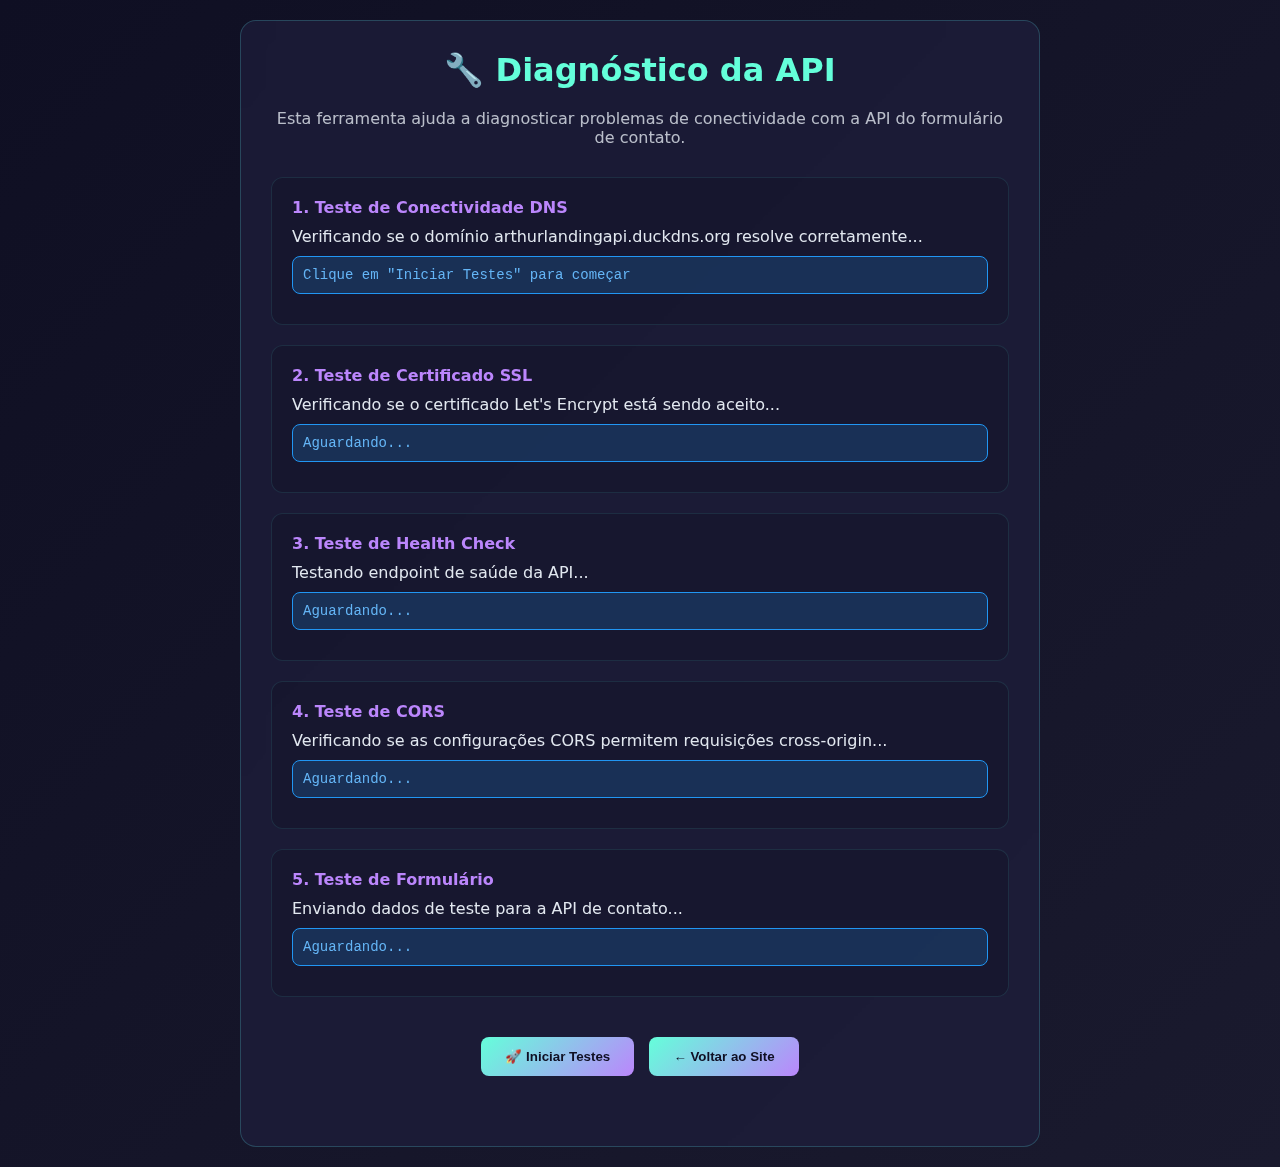
<file: diagnostico.html>
<!DOCTYPE html>
<html lang="pt-BR">
<head>
    <meta charset="UTF-8">
    <meta name="viewport" content="width=device-width, initial-scale=1.0">
    <title>🔧 Diagnóstico da API - Landing Page</title>
    <style>
        * { margin: 0; padding: 0; box-sizing: border-box; }
        body {
            font-family: 'Segoe UI', system-ui, sans-serif;
            background: linear-gradient(135deg, #0f0f23 0%, #1a1a2e 100%);
            color: #e2e8f0;
            min-height: 100vh;
            padding: 20px;
        }
        .container {
            max-width: 800px;
            margin: 0 auto;
            background: rgba(30, 30, 60, 0.7);
            border: 1px solid rgba(100, 255, 255, 0.2);
            border-radius: 16px;
            padding: 30px;
            backdrop-filter: blur(10px);
        }
        h1 { color: #64ffda; margin-bottom: 20px; text-align: center; }
        .test-section {
            margin: 20px 0;
            padding: 20px;
            background: rgba(20, 20, 40, 0.5);
            border-radius: 12px;
            border: 1px solid rgba(100, 255, 255, 0.1);
        }
        .test-title { color: #bb86fc; font-weight: bold; margin-bottom: 10px; }
        .test-result {
            margin: 10px 0;
            padding: 10px;
            border-radius: 8px;
            font-family: 'Courier New', monospace;
            font-size: 14px;
        }
        .success { background: rgba(76, 175, 80, 0.2); border: 1px solid #4caf50; color: #81c784; }
        .error { background: rgba(244, 67, 54, 0.2); border: 1px solid #f44336; color: #e57373; }
        .info { background: rgba(33, 150, 243, 0.2); border: 1px solid #2196f3; color: #64b5f6; }
        .warning { background: rgba(255, 152, 0, 0.2); border: 1px solid #ff9800; color: #ffb74d; }
        
        button {
            background: linear-gradient(135deg, #64ffda, #bb86fc);
            color: #0f0f23;
            border: none;
            padding: 12px 24px;
            border-radius: 8px;
            cursor: pointer;
            font-weight: bold;
            margin: 10px 5px;
            transition: transform 0.2s;
        }
        button:hover { transform: scale(1.05); }
        button:disabled { opacity: 0.6; cursor: not-allowed; transform: none; }
        
        .loading { opacity: 0.7; }
        .loading::after {
            content: "...";
            animation: dots 1.5s steps(5, end) infinite;
        }
        @keyframes dots {
            0%, 20% { color: rgba(255,255,255,0); text-shadow: .25em 0 0 rgba(255,255,255,0), .5em 0 0 rgba(255,255,255,0); }
            40% { color: white; text-shadow: .25em 0 0 rgba(255,255,255,0), .5em 0 0 rgba(255,255,255,0); }
            60% { text-shadow: .25em 0 0 white, .5em 0 0 rgba(255,255,255,0); }
            80%, 100% { text-shadow: .25em 0 0 white, .5em 0 0 white; }
        }
    </style>
</head>
<body>
    <div class="container">
        <h1>🔧 Diagnóstico da API</h1>
        <p style="text-align: center; margin-bottom: 30px; opacity: 0.8;">
            Esta ferramenta ajuda a diagnosticar problemas de conectividade com a API do formulário de contato.
        </p>
        
        <div class="test-section">
            <div class="test-title">1. Teste de Conectividade DNS</div>
            <p>Verificando se o domínio arthurlandingapi.duckdns.org resolve corretamente...</p>
            <div id="dns-result" class="test-result info">Clique em "Iniciar Testes" para começar</div>
        </div>
        
        <div class="test-section">
            <div class="test-title">2. Teste de Certificado SSL</div>
            <p>Verificando se o certificado Let's Encrypt está sendo aceito...</p>
            <div id="ssl-result" class="test-result info">Aguardando...</div>
        </div>
        
        <div class="test-section">
            <div class="test-title">3. Teste de Health Check</div>
            <p>Testando endpoint de saúde da API...</p>
            <div id="health-result" class="test-result info">Aguardando...</div>
        </div>
        
        <div class="test-section">
            <div class="test-title">4. Teste de CORS</div>
            <p>Verificando se as configurações CORS permitem requisições cross-origin...</p>
            <div id="cors-result" class="test-result info">Aguardando...</div>
        </div>
        
        <div class="test-section">
            <div class="test-title">5. Teste de Formulário</div>
            <p>Enviando dados de teste para a API de contato...</p>
            <div id="form-result" class="test-result info">Aguardando...</div>
        </div>
        
        <div style="text-align: center; margin: 30px 0;">
            <button id="start-btn" onclick="runDiagnostics()">🚀 Iniciar Testes</button>
            <button onclick="location.href='/'">← Voltar ao Site</button>
        </div>
        
        <div id="summary" style="margin-top: 30px; display: none;">
            <h2 style="color: #64ffda; margin-bottom: 15px;">📊 Resumo</h2>
            <div id="summary-content"></div>
        </div>
    </div>

    <script src="config.js"></script>
    <script>
        const ENDPOINTS = [
            {
                name: 'DuckDNS + Let\'s Encrypt',
                baseUrl: 'https://arthurlandingapi.duckdns.org',
                priority: 1
            },
            {
                name: 'Direct IP + Self-signed',
                baseUrl: 'https://18.228.193.155',
                priority: 2
            }
        ];
        let results = {};

        async function runDiagnostics() {
            const startBtn = document.getElementById('start-btn');
            startBtn.disabled = true;
            startBtn.textContent = '🔄 Executando...';
            
            document.getElementById('summary').style.display = 'none';
            
            await testDNS();
            await testSSL();
            await testHealthCheck();
            await testCORS();
            await testContactForm();
            
            showSummary();
            
            startBtn.disabled = false;
            startBtn.textContent = '🔄 Executar Novamente';
        }
        
        function updateResult(id, message, type) {
            const element = document.getElementById(id);
            element.className = `test-result ${type}`;
            element.innerHTML = message;
            results[id] = { message, type };
        }
        
        async function testDNS() {
            updateResult('dns-result', '<span class="loading">Testando todos os endpoints</span>', 'info');
            
            let results = [];
            
            for (const endpoint of ENDPOINTS) {
                try {
                    const start = performance.now();
                    const response = await fetch(endpoint.baseUrl + '/ping', { method: 'HEAD' });
                    const time = Math.round(performance.now() - start);
                    
                    if (response.ok) {
                        results.push(`✅ ${endpoint.name}: OK (${time}ms)`);
                    } else {
                        results.push(`⚠️ ${endpoint.name}: Status ${response.status} (${time}ms)`);
                    }
                } catch (error) {
                    results.push(`❌ ${endpoint.name}: ${error.message}`);
                }
            }
            
            const successCount = results.filter(r => r.includes('✅')).length;
            const type = successCount > 0 ? (successCount === ENDPOINTS.length ? 'success' : 'warning') : 'error';
            
            updateResult('dns-result', results.join('<br>'), type);
        }
        
        async function testSSL() {
            updateResult('ssl-result', '<span class="loading">Verificando certificado SSL</span>', 'info');
            
            let results = [];
            
            for (const endpoint of ENDPOINTS) {
                try {
                    const response = await fetch(endpoint.baseUrl + '/ping');
                    const cert = response.headers.get('strict-transport-security');
                    
                    if (cert) {
                        results.push(`✅ ${endpoint.name}: SSL válido + HSTS`);
                    } else {
                        results.push(`⚠️ ${endpoint.name}: SSL funciona, sem HSTS`);
                    }
                } catch (error) {
                    if (error.message.includes('certificate') || error.message.includes('SSL')) {
                        results.push(`❌ ${endpoint.name}: Erro de certificado`);
                    } else {
                        results.push(`❌ ${endpoint.name}: Conexão falhou`);
                    }
                }
            }
            
            const successCount = results.filter(r => r.includes('✅')).length;
            const type = successCount > 0 ? (successCount === ENDPOINTS.length ? 'success' : 'warning') : 'error';
            
            updateResult('ssl-result', results.join('<br>'), type);
        }
        
        async function testHealthCheck() {
            updateResult('health-result', '<span class="loading">Testando health check</span>', 'info');
            
            let results = [];
            
            for (const endpoint of ENDPOINTS) {
                try {
                    const start = performance.now();
                    const response = await fetch(endpoint.baseUrl + '/health');
                    const time = Math.round(performance.now() - start);
                    
                    if (response.ok) {
                        const data = await response.json();
                        results.push(`✅ ${endpoint.name}: Online (${time}ms) - ${data.status || 'OK'}`);
                    } else {
                        results.push(`❌ ${endpoint.name}: Erro ${response.status} (${time}ms)`);
                    }
                } catch (error) {
                    results.push(`❌ ${endpoint.name}: ${error.message}`);
                }
            }
            
            const successCount = results.filter(r => r.includes('✅')).length;
            const type = successCount > 0 ? (successCount === ENDPOINTS.length ? 'success' : 'warning') : 'error';
            
            updateResult('health-result', results.join('<br>'), type);
        }
        
        async function testCORS() {
            updateResult('cors-result', '<span class="loading">Verificando CORS</span>', 'info');
            
            let results = [];
            
            for (const endpoint of ENDPOINTS) {
                try {
                    const response = await fetch(endpoint.baseUrl + '/api/contact', {
                        method: 'OPTIONS',
                        headers: {
                            'Origin': window.location.origin,
                            'Access-Control-Request-Method': 'POST',
                            'Access-Control-Request-Headers': 'Content-Type'
                        }
                    });
                    
                    const corsOrigin = response.headers.get('Access-Control-Allow-Origin');
                    const corsMethods = response.headers.get('Access-Control-Allow-Methods');
                    
                    if (response.ok && (corsOrigin === '*' || corsOrigin === window.location.origin)) {
                        results.push(`✅ ${endpoint.name}: CORS OK (${corsOrigin})`);
                    } else {
                        results.push(`⚠️ ${endpoint.name}: CORS problema (${response.status})`);
                    }
                } catch (error) {
                    results.push(`❌ ${endpoint.name}: ${error.message}`);
                }
            }
            
            const successCount = results.filter(r => r.includes('✅')).length;
            const type = successCount > 0 ? (successCount === ENDPOINTS.length ? 'success' : 'warning') : 'error';
            
            updateResult('cors-result', results.join('<br>'), type);
        }
        
        async function testContactForm() {
            updateResult('form-result', '<span class="loading">Testando envio de formulário</span>', 'info');
            
            const testData = {
                name: 'Teste Diagnóstico',
                email: 'diagnostico@teste.com',
                message: 'Esta é uma mensagem de teste automático do sistema de diagnóstico.'
            };
            
            let results = [];
            
            for (const endpoint of ENDPOINTS) {
                try {
                    const start = performance.now();
                    const response = await fetch(endpoint.baseUrl + '/api/contact', {
                        method: 'POST',
                        headers: {
                            'Content-Type': 'application/json',
                            'Origin': window.location.origin
                        },
                        body: JSON.stringify(testData)
                    });
                    const time = Math.round(performance.now() - start);
                    
                    if (response.ok) {
                        const result = await response.json();
                        results.push(`✅ ${endpoint.name}: Formulário OK (${time}ms)`);
                    } else {
                        const errorText = await response.text();
                        results.push(`❌ ${endpoint.name}: Erro ${response.status} (${time}ms)`);
                    }
                } catch (error) {
                    results.push(`❌ ${endpoint.name}: ${error.message}`);
                }
            }
            
            const successCount = results.filter(r => r.includes('✅')).length;
            const type = successCount > 0 ? (successCount === ENDPOINTS.length ? 'success' : 'warning') : 'error';
            
            updateResult('form-result', results.join('<br>'), type);
        }
        
        function showSummary() {
            const summary = document.getElementById('summary');
            const summaryContent = document.getElementById('summary-content');
            
            const successCount = Object.values(results).filter(r => r.type === 'success').length;
            const errorCount = Object.values(results).filter(r => r.type === 'error').length;
            const warningCount = Object.values(results).filter(r => r.type === 'warning').length;
            const total = Object.keys(results).length;
            
            let summaryText = `
                <div class="test-result ${successCount === total ? 'success' : errorCount > 0 ? 'error' : 'warning'}">
                    <strong>Resultados:</strong> ${successCount}/${total} testes passou(m)<br>
                    ✅ Sucessos: ${successCount} | ⚠️ Avisos: ${warningCount} | ❌ Erros: ${errorCount}
                </div>
            `;
            
            if (successCount === total) {
                summaryText += `
                    <div class="test-result success">
                        🎉 <strong>Tudo funcionando perfeitamente!</strong><br>
                        Sua API está 100% operacional e o formulário deve funcionar para todos os usuários.
                    </div>
                `;
            } else if (errorCount > 0) {
                summaryText += `
                    <div class="test-result error">
                        ⚠️ <strong>Problemas detectados:</strong><br>
                        Há ${errorCount} erro(s) que podem impedir o funcionamento do formulário.
                        Verifique os detalhes acima e tente as soluções sugeridas.
                    </div>
                `;
            }
            
            summaryContent.innerHTML = summaryText;
            summary.style.display = 'block';
        }
    </script>
</body>
</html>
</file>
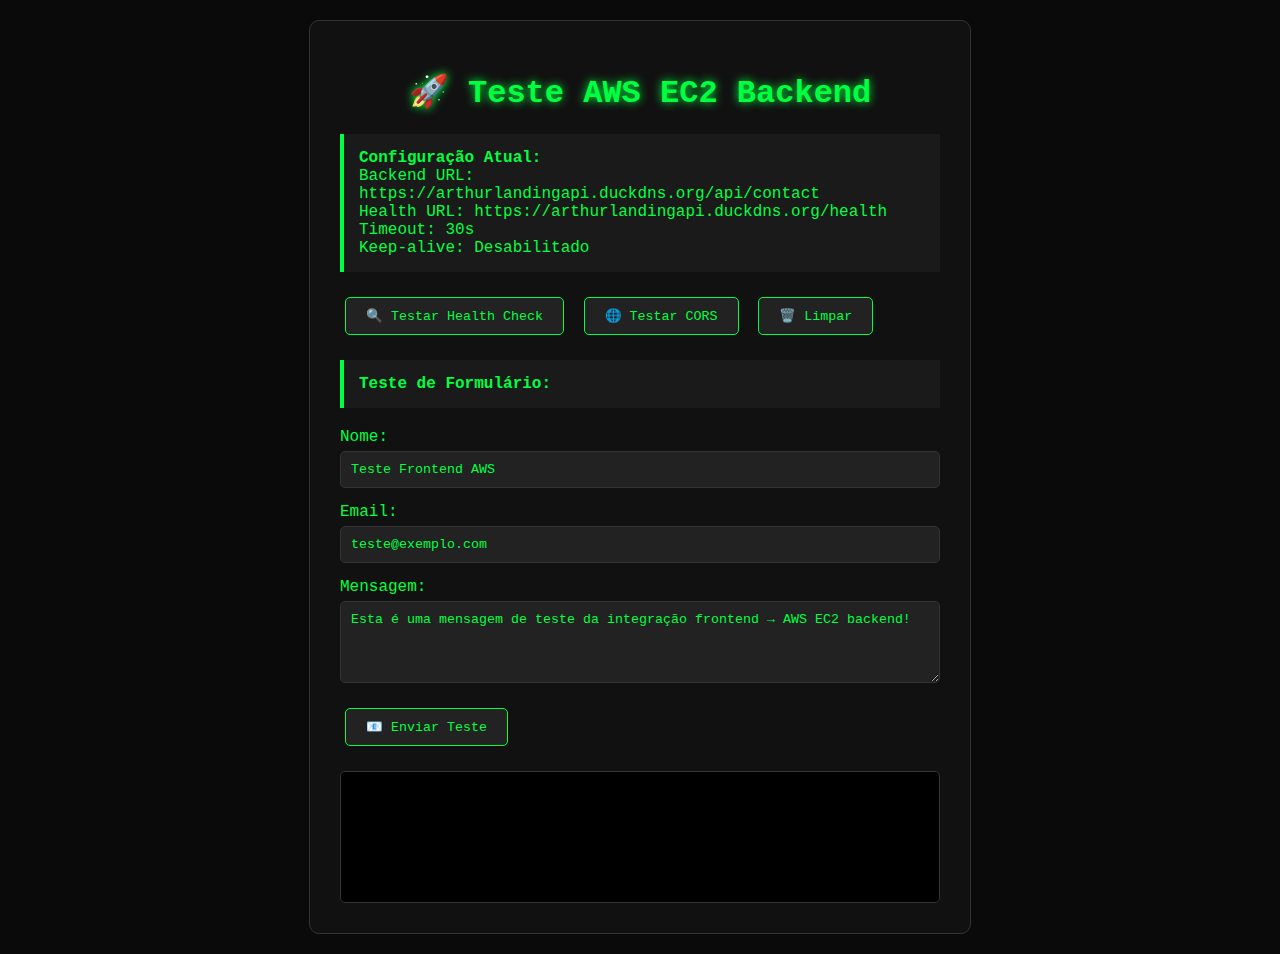
<file: test-aws-ec2.html>
<!DOCTYPE html>
<html lang="pt-BR">
<head>
    <meta charset="UTF-8">
    <meta name="viewport" content="width=device-width, initial-scale=1.0">
    <title>Teste AWS EC2 Backend - Landing Page</title>
    <script src="config.js"></script>
    <style>
        body {
            font-family: 'Courier New', monospace;
            background: #0a0a0a;
            color: #00ff41;
            padding: 20px;
            margin: 0;
        }
        
        .container {
            max-width: 600px;
            margin: 0 auto;
            background: #111;
            padding: 30px;
            border-radius: 10px;
            border: 1px solid #333;
        }
        
        h1 {
            text-align: center;
            color: #00ff41;
            text-shadow: 0 0 10px #00ff41;
        }
        
        .status {
            padding: 10px;
            margin: 10px 0;
            border-radius: 5px;
            font-weight: bold;
        }
        
        .status.success {
            background: #1a4a1a;
            border: 1px solid #00ff41;
            color: #00ff41;
        }
        
        .status.error {
            background: #4a1a1a;
            border: 1px solid #ff4141;
            color: #ff4141;
        }
        
        .status.info {
            background: #1a1a4a;
            border: 1px solid #4141ff;
            color: #4141ff;
        }
        
        button {
            background: #222;
            color: #00ff41;
            border: 1px solid #00ff41;
            padding: 10px 20px;
            cursor: pointer;
            border-radius: 5px;
            margin: 5px;
            font-family: 'Courier New', monospace;
        }
        
        button:hover {
            background: #00ff41;
            color: #000;
        }
        
        button:disabled {
            opacity: 0.5;
            cursor: not-allowed;
        }
        
        .form-group {
            margin: 15px 0;
        }
        
        label {
            display: block;
            margin-bottom: 5px;
            color: #00ff41;
        }
        
        input, textarea {
            width: 100%;
            padding: 10px;
            background: #222;
            color: #00ff41;
            border: 1px solid #333;
            border-radius: 5px;
            font-family: 'Courier New', monospace;
            box-sizing: border-box;
        }
        
        input:focus, textarea:focus {
            outline: none;
            border-color: #00ff41;
            box-shadow: 0 0 5px #00ff41;
        }
        
        .info-box {
            background: #1a1a1a;
            padding: 15px;
            border-left: 4px solid #00ff41;
            margin: 20px 0;
        }
        
        .json-output {
            background: #000;
            border: 1px solid #333;
            padding: 15px;
            border-radius: 5px;
            white-space: pre-wrap;
            font-size: 12px;
            overflow-x: auto;
        }
    </style>
</head>
<body>
    <div class="container">
        <h1>🚀 Teste AWS EC2 Backend</h1>
        
        <div class="info-box">
            <strong>Configuração Atual:</strong><br>
            Backend URL: <span id="backend-url"></span><br>
            Health URL: <span id="health-url"></span><br>
            Timeout: <span id="timeout"></span>s<br>
            Keep-alive: <span id="keep-alive"></span>
        </div>
        
        <div id="status-container"></div>
        
        <button onclick="testHealthCheck()">🔍 Testar Health Check</button>
        <button onclick="testCORS()">🌐 Testar CORS</button>
        <button onclick="clearResults()">🗑️ Limpar</button>
        
        <div class="info-box">
            <strong>Teste de Formulário:</strong>
        </div>
        
        <form id="test-form">
            <div class="form-group">
                <label for="name">Nome:</label>
                <input type="text" id="name" name="name" value="Teste Frontend AWS" required>
            </div>
            
            <div class="form-group">
                <label for="email">Email:</label>
                <input type="email" id="email" name="email" value="teste@exemplo.com" required>
            </div>
            
            <div class="form-group">
                <label for="message">Mensagem:</label>
                <textarea id="message" name="message" rows="4" required>Esta é uma mensagem de teste da integração frontend → AWS EC2 backend!</textarea>
            </div>
            
            <button type="submit">📧 Enviar Teste</button>
        </form>
        
        <div id="results" class="json-output" style="margin-top: 20px; min-height: 100px;"></div>
    </div>

    <script>
        // Display current config
        document.getElementById('backend-url').textContent = CONFIG.BACKEND_URL;
        document.getElementById('health-url').textContent = CONFIG.HEALTH_CHECK_URL;
        document.getElementById('timeout').textContent = CONFIG.REQUEST_TIMEOUT_MS / 1000;
        document.getElementById('keep-alive').textContent = CONFIG.KEEP_ALIVE_ENABLED ? 'Habilitado' : 'Desabilitado';
        
        function addStatus(message, type) {
            const container = document.getElementById('status-container');
            const status = document.createElement('div');
            status.className = `status ${type}`;
            status.textContent = new Date().toLocaleTimeString() + ' - ' + message;
            container.appendChild(status);
            
            // Keep only last 10 status messages
            while (container.children.length > 10) {
                container.removeChild(container.firstChild);
            }
        }
        
        function updateResults(data) {
            document.getElementById('results').textContent = JSON.stringify(data, null, 2);
        }
        
        function clearResults() {
            document.getElementById('results').textContent = '';
            document.getElementById('status-container').innerHTML = '';
        }
        
        async function testHealthCheck() {
            addStatus('Testando health check...', 'info');
            
            try {
                const response = await fetch(CONFIG.HEALTH_CHECK_URL, {
                    method: 'GET',
                    headers: { 'Cache-Control': 'no-cache' }
                });
                
                const data = await response.json();
                
                if (response.ok) {
                    addStatus('✅ Health check OK', 'success');
                    updateResults(data);
                } else {
                    addStatus(`❌ Health check falhou: ${response.status}`, 'error');
                    updateResults(data);
                }
            } catch (error) {
                addStatus(`❌ Erro no health check: ${error.message}`, 'error');
                updateResults({ error: error.message });
            }
        }
        
        async function testCORS() {
            addStatus('Testando CORS...', 'info');
            
            try {
                const response = await fetch(CONFIG.BACKEND_URL, {
                    method: 'OPTIONS',
                    headers: {
                        'Origin': 'http://localhost',
                        'Access-Control-Request-Method': 'POST',
                        'Access-Control-Request-Headers': 'Content-Type'
                    }
                });
                
                if (response.ok || response.status === 204) {
                    addStatus('✅ CORS OK', 'success');
                    updateResults({
                        cors: 'OK',
                        status: response.status,
                        headers: Object.fromEntries([...response.headers.entries()])
                    });
                } else {
                    addStatus(`⚠️ CORS response: ${response.status}`, 'info');
                    updateResults({
                        cors: 'Warning',
                        status: response.status,
                        headers: Object.fromEntries([...response.headers.entries()])
                    });
                }
            } catch (error) {
                addStatus(`❌ Erro no teste CORS: ${error.message}`, 'error');
                updateResults({ error: error.message });
            }
        }
        
        document.getElementById('test-form').addEventListener('submit', async (e) => {
            e.preventDefault();
            
            const formData = new FormData(e.target);
            const data = {
                name: formData.get('name'),
                email: formData.get('email'),
                message: formData.get('message')
            };
            
            const submitButton = e.target.querySelector('button[type="submit"]');
            const originalText = submitButton.textContent;
            
            addStatus('Enviando formulário...', 'info');
            submitButton.disabled = true;
            submitButton.textContent = '📤 Enviando...';
            
            try {
                const response = await fetch(CONFIG.BACKEND_URL, {
                    method: 'POST',
                    headers: {
                        'Content-Type': 'application/json'
                    },
                    body: JSON.stringify(data)
                });
                
                const result = await response.json();
                
                if (response.ok) {
                    addStatus('✅ Formulário enviado com sucesso!', 'success');
                    updateResults(result);
                } else {
                    addStatus(`❌ Erro no formulário: ${result.message || 'Erro desconhecido'}`, 'error');
                    updateResults(result);
                }
            } catch (error) {
                addStatus(`❌ Erro de rede: ${error.message}`, 'error');
                updateResults({ error: error.message });
            } finally {
                submitButton.disabled = false;
                submitButton.textContent = originalText;
            }
        });
        
        // Auto-test on page load
        setTimeout(() => {
            testHealthCheck();
        }, 1000);
    </script>
</body>
</html>
</file>
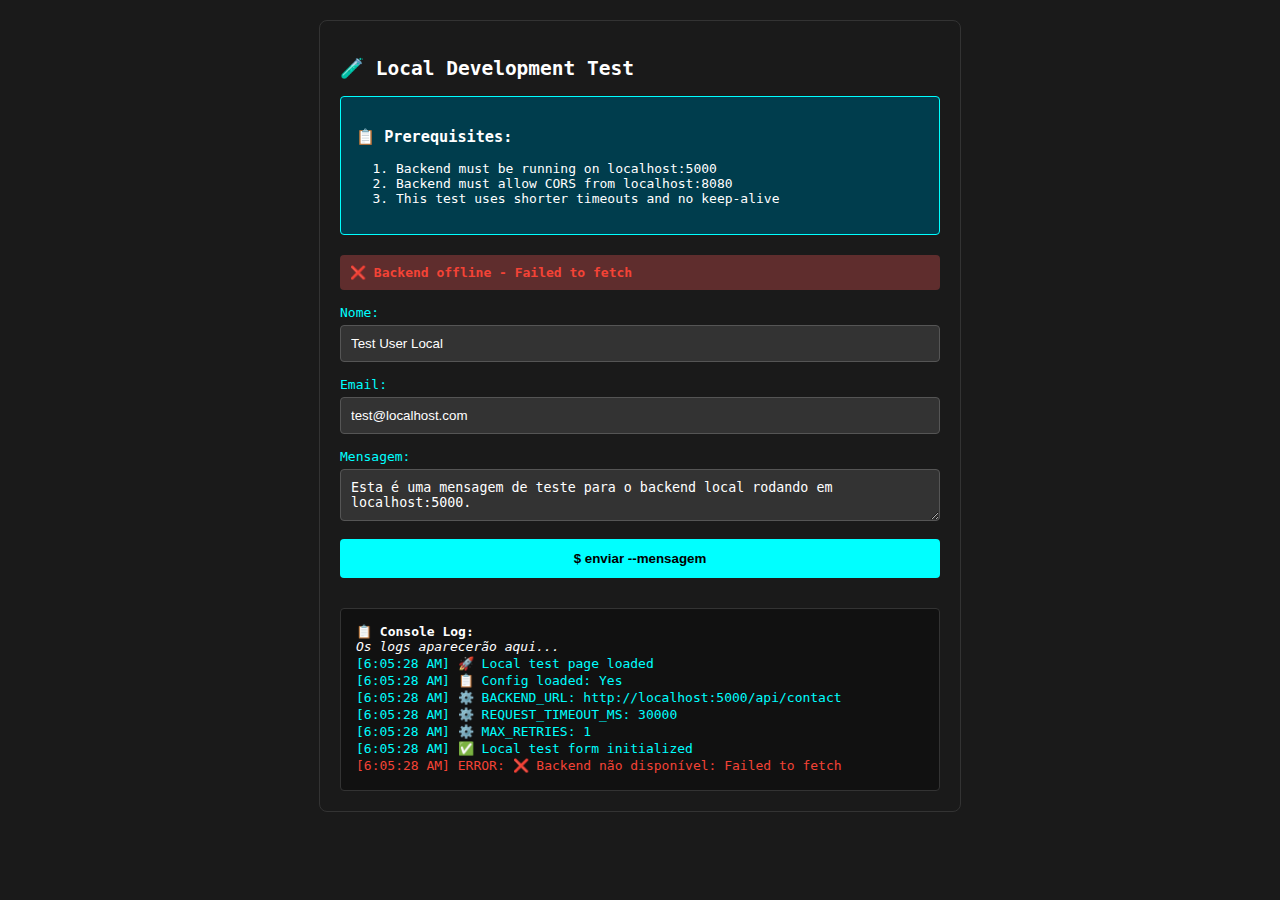
<file: test-local.html>
<!DOCTYPE html>
<html lang="pt-BR">
<head>
    <meta charset="UTF-8">
    <meta name="viewport" content="width=device-width, initial-scale=1.0">
    <title>Test Contact Form - Local Backend</title>
    <style>
        body {
            font-family: monospace;
            background: #1a1a1a;
            color: #fff;
            margin: 20px;
        }
        .form-container {
            max-width: 600px;
            margin: 20px auto;
            padding: 20px;
            border: 1px solid #333;
            border-radius: 8px;
        }
        .info-box {
            background: #003d4d;
            border: 1px solid #0ff;
            padding: 15px;
            border-radius: 4px;
            margin-bottom: 20px;
        }
        .form-group {
            margin: 15px 0;
        }
        label {
            display: block;
            margin-bottom: 5px;
            color: #0ff;
        }
        input, textarea {
            width: 100%;
            padding: 10px;
            background: #333;
            border: 1px solid #555;
            color: #fff;
            border-radius: 4px;
            box-sizing: border-box;
        }
        button {
            width: 100%;
            padding: 12px;
            background: #0ff;
            color: #000;
            border: none;
            border-radius: 4px;
            font-weight: bold;
            cursor: pointer;
        }
        button:disabled {
            opacity: 0.5;
            cursor: not-allowed;
        }
        .notification {
            position: fixed;
            top: 20px;
            right: 20px;
            padding: 15px;
            border-radius: 4px;
            z-index: 1000;
        }
        .notification.success {
            background: #4caf50;
        }
        .notification.error {
            background: #f44336;
        }
        .log {
            margin-top: 30px;
            padding: 15px;
            background: #111;
            border: 1px solid #333;
            border-radius: 4px;
            max-height: 400px;
            overflow-y: auto;
        }
        .backend-status {
            padding: 10px;
            border-radius: 4px;
            margin-bottom: 15px;
            font-weight: bold;
        }
        .backend-status.online {
            background: #2d5f2d;
            color: #4caf50;
        }
        .backend-status.offline {
            background: #5f2d2d;
            color: #f44336;
        }
    </style>
</head>
<body>
    <div class="form-container">
        <h2>🧪 Local Development Test</h2>
        
        <div class="info-box">
            <h3>📋 Prerequisites:</h3>
            <ol>
                <li>Backend must be running on <code>localhost:5000</code></li>
                <li>Backend must allow CORS from <code>localhost:8080</code></li>
                <li>This test uses shorter timeouts and no keep-alive</li>
            </ol>
        </div>
        
        <div id="backend-status" class="backend-status offline">
            🔍 Checking backend status...
        </div>
        
        <form>
            <div class="form-group">
                <label for="name">Nome:</label>
                <input type="text" id="name" name="name" value="Test User Local" required>
            </div>
            
            <div class="form-group">
                <label for="email">Email:</label>
                <input type="email" id="email" name="email" value="test@localhost.com" required>
            </div>
            
            <div class="form-group">
                <label for="message">Mensagem:</label>
                <textarea id="message" name="message" required>Esta é uma mensagem de teste para o backend local rodando em localhost:5000.</textarea>
            </div>
            
            <button type="submit">$ enviar --mensagem</button>
        </form>
        
        <div class="log" id="log">
            <strong>📋 Console Log:</strong><br>
            <em>Os logs aparecerão aqui...</em>
        </div>
    </div>

    <script src="config.dev.js"></script>
    <script>
        // Override console.log to also display in the page
        const logDiv = document.getElementById('log');
        const originalConsoleLog = console.log;
        const originalConsoleError = console.error;
        const originalConsoleWarn = console.warn;
        
        function logToPage(message, type = 'info') {
            const timestamp = new Date().toLocaleTimeString();
            const color = type === 'error' ? '#f44336' : type === 'warn' ? '#ff9800' : '#0ff';
            logDiv.innerHTML += `<div style="color: ${color}; margin: 2px 0;">[${timestamp}] ${message}</div>`;
            logDiv.scrollTop = logDiv.scrollHeight;
        }
        
        console.log = function(...args) {
            originalConsoleLog.apply(console, args);
            logToPage(args.join(' '), 'info');
        };
        
        console.error = function(...args) {
            originalConsoleError.apply(console, args);
            logToPage('ERROR: ' + args.join(' '), 'error');
        };
        
        console.warn = function(...args) {
            originalConsoleWarn.apply(console, args);
            logToPage('WARN: ' + args.join(' '), 'warn');
        };
        
        // Show notification function
        function showNotification(message, type = 'info') {
            const existing = document.querySelector('.notification');
            if (existing) existing.remove();
            
            const notification = document.createElement('div');
            notification.className = `notification ${type}`;
            notification.textContent = message;
            document.body.appendChild(notification);
            
            setTimeout(() => {
                if (notification.parentNode) {
                    notification.parentNode.removeChild(notification);
                }
            }, 5000);
        }
        
        // Check backend status
        async function checkBackendStatus() {
            const statusDiv = document.getElementById('backend-status');
            try {
                const response = await fetch(CONFIG.HEALTH_CHECK_URL, {
                    method: 'GET',
                    cache: 'no-cache'
                });
                
                if (response.ok) {
                    const data = await response.json();
                    statusDiv.className = 'backend-status online';
                    statusDiv.textContent = `✅ Backend online - ${data.service}`;
                    console.log('✅ Backend conectado:', data);
                } else {
                    throw new Error(`HTTP ${response.status}`);
                }
            } catch (error) {
                statusDiv.className = 'backend-status offline';
                statusDiv.textContent = `❌ Backend offline - ${error.message}`;
                console.error('❌ Backend não disponível:', error.message);
            }
        }
        
        console.log('🚀 Local test page loaded');
        console.log('📋 Config loaded:', CONFIG ? 'Yes' : 'No');
        if (CONFIG) {
            console.log('⚙️  BACKEND_URL:', CONFIG.BACKEND_URL);
            console.log('⚙️  REQUEST_TIMEOUT_MS:', CONFIG.REQUEST_TIMEOUT_MS);
            console.log('⚙️  MAX_RETRIES:', CONFIG.MAX_RETRIES);
        }
        
        // Check backend status on load
        checkBackendStatus();
        
        // Recheck every 10 seconds
        setInterval(checkBackendStatus, 10000);
    </script>
    <script>
        // Fetch with configurable timeout using AbortController
        async function fetchWithTimeout(url, options = {}, timeoutMs = 30000) {
            const controller = new AbortController();
            const timeoutId = setTimeout(() => controller.abort(), timeoutMs);
            
            try {
                const response = await fetch(url, {
                    ...options,
                    signal: controller.signal
                });
                
                clearTimeout(timeoutId);
                return response;
            } catch (error) {
                clearTimeout(timeoutId);
                throw error;
            }
        }
        
        // Enhanced form submission with timeout and retry logic
        async function submitFormWithRetry(data, button) {
            let attempt = 0;
            
            while (attempt <= CONFIG.MAX_RETRIES) {
                try {
                    // Update button text based on attempt
                    if (attempt === 0) {
                        button.innerHTML = CONFIG.MESSAGES.COLD_START_WARNING;
                    } else {
                        button.innerHTML = CONFIG.MESSAGES.RETRYING(attempt, CONFIG.MAX_RETRIES);
                    }
                    button.disabled = true;
                    
                    console.log(`🔄 Tentativa ${attempt + 1}/${CONFIG.MAX_RETRIES + 1}...`);
                    
                    const response = await fetchWithTimeout(CONFIG.BACKEND_URL, {
                        method: 'POST',
                        headers: {
                            'Content-Type': 'application/json'
                        },
                        body: JSON.stringify(data)
                    }, CONFIG.REQUEST_TIMEOUT_MS);
                    
                    const result = await response.json();
                    
                    if (response.ok) {
                        console.log('✅ Resposta bem-sucedida:', result);
                        return result;
                    } else if (response.status >= 400 && response.status < 500) {
                        // Client errors (4xx) - don't retry
                        console.error('❌ Erro do cliente (4xx):', response.status, result);
                        throw new Error(result.message || 'Erro na requisição');
                    } else {
                        // Server errors (5xx) - retry
                        console.warn('⚠️  Erro do servidor (5xx):', response.status, result);
                        throw new Error(result.message || 'Erro no servidor');
                    }
                    
                } catch (error) {
                    console.log(`❌ Tentativa ${attempt + 1} falhou:`, error.message);
                    
                    // Don't retry on client errors or abort errors
                    if (error.name === 'AbortError' || (error.message && error.message.includes('na requisição'))) {
                        console.error('🚫 Não tentando novamente:', error.name);
                        throw error;
                    }
                    
                    attempt++;
                    
                    // If we have more attempts, wait before retrying
                    if (attempt <= CONFIG.MAX_RETRIES) {
                        const delay = CONFIG.RETRY_DELAYS[attempt - 1] || 1000;
                        console.log(`⏰ Aguardando ${delay}ms antes da próxima tentativa...`);
                        await new Promise(resolve => setTimeout(resolve, delay));
                    } else {
                        console.error('💥 Todas as tentativas falharam');
                        throw error; // Final attempt failed
                    }
                }
            }
        }
        
        // Form submission
        function initFormSubmission() {
            const form = document.querySelector('form');
            if (!form) return;
            
            form.addEventListener('submit', async (e) => {
                e.preventDefault();
                const button = e.target.querySelector('button');
                if (!button) return;
                
                const formData = new FormData(e.target);
                const data = {
                    name: formData.get('name'),
                    email: formData.get('email'),
                    message: formData.get('message')
                };
                
                console.log('📝 Dados do formulário:', data);
                
                // Validation
                if (!data.name || !data.email || !data.message) {
                    showNotification('❌ Por favor, preencha todos os campos', 'error');
                    return;
                }
                
                const originalText = button.innerHTML;
                
                try {
                    const result = await submitFormWithRetry(data, button);
                    
                    if (result.success) {
                        button.innerHTML = CONFIG.MESSAGES.SUCCESS;
                        showNotification('✅ ' + result.message, 'success');
                        console.log('🎉 Formulário enviado com sucesso!');
                    } else {
                        throw new Error(result.message || 'Erro ao enviar mensagem');
                    }
                    
                } catch (error) {
                    console.error('💥 Erro ao enviar formulário:', error);
                    button.innerHTML = CONFIG.MESSAGES.ERROR;
                    
                    if (error.name === 'AbortError') {
                        showNotification('❌ Tempo limite excedido.', 'error');
                    } else {
                        showNotification('❌ Erro ao enviar mensagem. Verifique se o backend está rodando.', 'error');
                    }
                } finally {
                    setTimeout(() => {
                        button.innerHTML = originalText;
                        button.disabled = false;
                    }, 3000);
                }
            });
        }
        
        // Initialize when DOM is ready
        if (document.readyState === 'loading') {
            document.addEventListener('DOMContentLoaded', initFormSubmission);
        } else {
            initFormSubmission();
        }
        
        console.log('✅ Local test form initialized');
    </script>
</body>
</html>
</file>
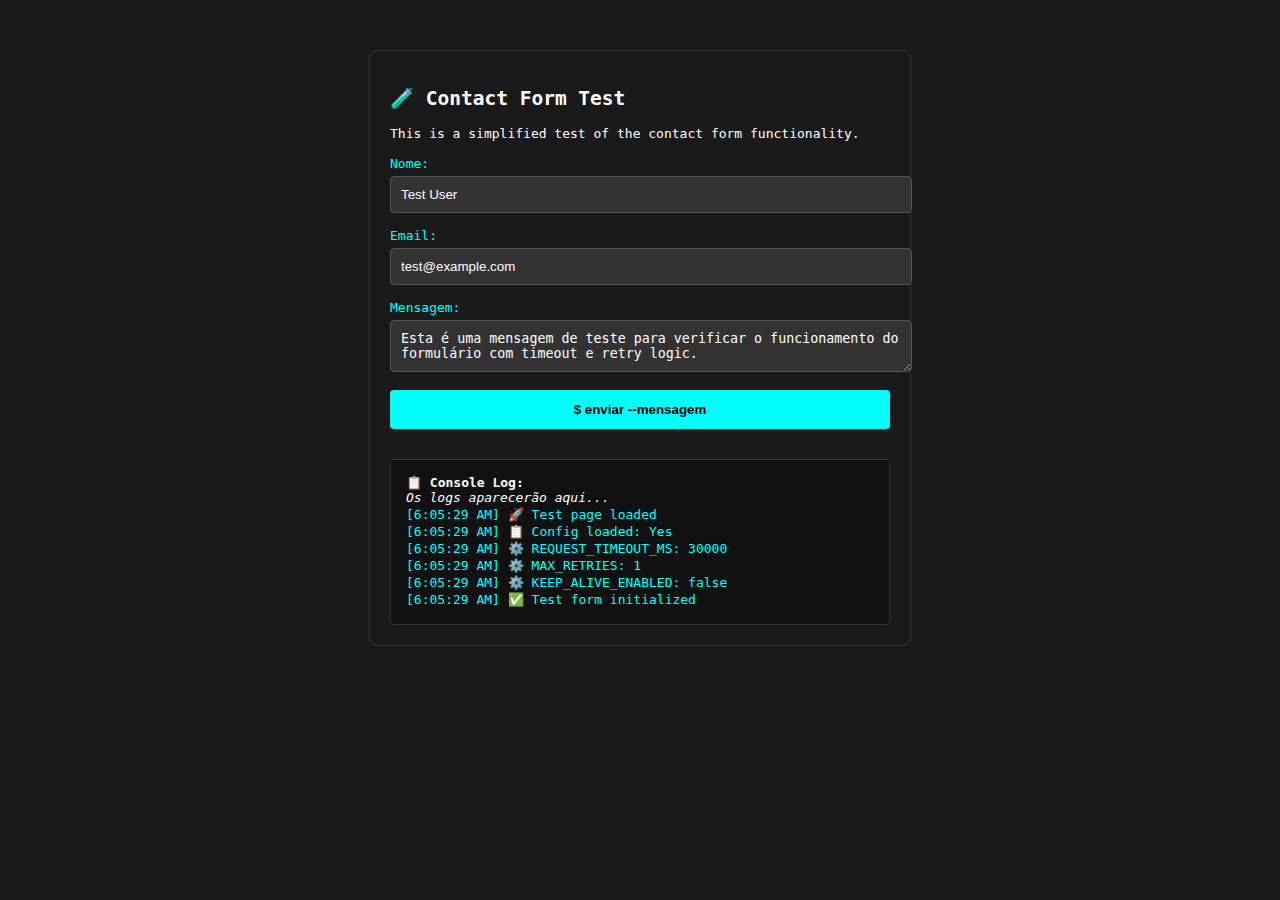
<file: test.html>
<!DOCTYPE html>
<html lang="pt-BR">
<head>
    <meta charset="UTF-8">
    <meta name="viewport" content="width=device-width, initial-scale=1.0">
    <title>Test Contact Form</title>
    <style>
        body {
            font-family: monospace;
            background: #1a1a1a;
            color: #fff;
            margin: 20px;
        }
        .form-container {
            max-width: 500px;
            margin: 50px auto;
            padding: 20px;
            border: 1px solid #333;
            border-radius: 8px;
        }
        .form-group {
            margin: 15px 0;
        }
        label {
            display: block;
            margin-bottom: 5px;
            color: #0ff;
        }
        input, textarea {
            width: 100%;
            padding: 10px;
            background: #333;
            border: 1px solid #555;
            color: #fff;
            border-radius: 4px;
        }
        button {
            width: 100%;
            padding: 12px;
            background: #0ff;
            color: #000;
            border: none;
            border-radius: 4px;
            font-weight: bold;
            cursor: pointer;
        }
        button:disabled {
            opacity: 0.5;
            cursor: not-allowed;
        }
        .notification {
            position: fixed;
            top: 20px;
            right: 20px;
            padding: 15px;
            border-radius: 4px;
            z-index: 1000;
        }
        .notification.success {
            background: #4caf50;
        }
        .notification.error {
            background: #f44336;
        }
        .log {
            margin-top: 30px;
            padding: 15px;
            background: #111;
            border: 1px solid #333;
            border-radius: 4px;
            max-height: 300px;
            overflow-y: auto;
        }
    </style>
</head>
<body>
    <div class="form-container">
        <h2>🧪 Contact Form Test</h2>
        <p>This is a simplified test of the contact form functionality.</p>
        
        <form>
            <div class="form-group">
                <label for="name">Nome:</label>
                <input type="text" id="name" name="name" value="Test User" required>
            </div>
            
            <div class="form-group">
                <label for="email">Email:</label>
                <input type="email" id="email" name="email" value="test@example.com" required>
            </div>
            
            <div class="form-group">
                <label for="message">Mensagem:</label>
                <textarea id="message" name="message" required>Esta é uma mensagem de teste para verificar o funcionamento do formulário com timeout e retry logic.</textarea>
            </div>
            
            <button type="submit">$ enviar --mensagem</button>
        </form>
        
        <div class="log" id="log">
            <strong>📋 Console Log:</strong><br>
            <em>Os logs aparecerão aqui...</em>
        </div>
    </div>

    <script src="config.js"></script>
    <script>
        // Override console.log to also display in the page
        const logDiv = document.getElementById('log');
        const originalConsoleLog = console.log;
        const originalConsoleError = console.error;
        const originalConsoleWarn = console.warn;
        
        function logToPage(message, type = 'info') {
            const timestamp = new Date().toLocaleTimeString();
            const color = type === 'error' ? '#f44336' : type === 'warn' ? '#ff9800' : '#0ff';
            logDiv.innerHTML += `<div style="color: ${color}; margin: 2px 0;">[${timestamp}] ${message}</div>`;
            logDiv.scrollTop = logDiv.scrollHeight;
        }
        
        console.log = function(...args) {
            originalConsoleLog.apply(console, args);
            logToPage(args.join(' '), 'info');
        };
        
        console.error = function(...args) {
            originalConsoleError.apply(console, args);
            logToPage('ERROR: ' + args.join(' '), 'error');
        };
        
        console.warn = function(...args) {
            originalConsoleWarn.apply(console, args);
            logToPage('WARN: ' + args.join(' '), 'warn');
        };
        
        // Show notification function (copied from main script)
        function showNotification(message, type = 'info') {
            // Remove existing notifications
            const existing = document.querySelector('.notification');
            if (existing) existing.remove();
            
            const notification = document.createElement('div');
            notification.className = `notification ${type}`;
            notification.textContent = message;
            document.body.appendChild(notification);
            
            // Auto remove after 5 seconds
            setTimeout(() => {
                if (notification.parentNode) {
                    notification.parentNode.removeChild(notification);
                }
            }, 5000);
        }
        
        console.log('🚀 Test page loaded');
        console.log('📋 Config loaded:', CONFIG ? 'Yes' : 'No');
        if (CONFIG) {
            console.log('⚙️  REQUEST_TIMEOUT_MS:', CONFIG.REQUEST_TIMEOUT_MS);
            console.log('⚙️  MAX_RETRIES:', CONFIG.MAX_RETRIES);
            console.log('⚙️  KEEP_ALIVE_ENABLED:', CONFIG.KEEP_ALIVE_ENABLED);
        }
    </script>
    <script>
        // Fetch with configurable timeout using AbortController (copied from main script)
        async function fetchWithTimeout(url, options = {}, timeoutMs = 30000) {
            const controller = new AbortController();
            const timeoutId = setTimeout(() => controller.abort(), timeoutMs);
            
            try {
                const response = await fetch(url, {
                    ...options,
                    signal: controller.signal
                });
                
                clearTimeout(timeoutId);
                return response;
            } catch (error) {
                clearTimeout(timeoutId);
                throw error;
            }
        }
        
        // Enhanced form submission with timeout and retry logic (copied from main script)
        async function submitFormWithRetry(data, button) {
            let attempt = 0;
            
            while (attempt <= CONFIG.MAX_RETRIES) {
                try {
                    // Update button text based on attempt
                    if (attempt === 0) {
                        button.innerHTML = CONFIG.MESSAGES.COLD_START_WARNING;
                    } else {
                        button.innerHTML = CONFIG.MESSAGES.RETRYING(attempt, CONFIG.MAX_RETRIES);
                    }
                    button.disabled = true;
                    
                    console.log(`🔄 Tentativa ${attempt + 1}/${CONFIG.MAX_RETRIES + 1}...`);
                    
                    const response = await fetchWithTimeout(CONFIG.BACKEND_URL, {
                        method: 'POST',
                        headers: {
                            'Content-Type': 'application/json'
                        },
                        body: JSON.stringify(data)
                    }, CONFIG.REQUEST_TIMEOUT_MS);
                    
                    const result = await response.json();
                    
                    if (response.ok) {
                        console.log('✅ Resposta bem-sucedida:', result);
                        return result;
                    } else if (response.status >= 400 && response.status < 500) {
                        // Client errors (4xx) - don't retry
                        console.error('❌ Erro do cliente (4xx):', response.status, result);
                        throw new Error(result.message || 'Erro na requisição');
                    } else {
                        // Server errors (5xx) - retry
                        console.warn('⚠️  Erro do servidor (5xx):', response.status, result);
                        throw new Error(result.message || 'Erro no servidor');
                    }
                    
                } catch (error) {
                    console.log(`❌ Tentativa ${attempt + 1} falhou:`, error.message);
                    
                    // Don't retry on client errors or abort errors
                    if (error.name === 'AbortError' || (error.message && error.message.includes('na requisição'))) {
                        console.error('🚫 Não tentando novamente:', error.name);
                        throw error;
                    }
                    
                    attempt++;
                    
                    // If we have more attempts, wait before retrying
                    if (attempt <= CONFIG.MAX_RETRIES) {
                        const delay = CONFIG.RETRY_DELAYS[attempt - 1] || 5000;
                        console.log(`⏰ Aguardando ${delay}ms antes da próxima tentativa...`);
                        await new Promise(resolve => setTimeout(resolve, delay));
                    } else {
                        console.error('💥 Todas as tentativas falharam');
                        throw error; // Final attempt failed
                    }
                }
            }
        }
        
        // Form submission (copied from main script)
        function initFormSubmission() {
            const form = document.querySelector('form');
            if (!form) return;
            
            form.addEventListener('submit', async (e) => {
                e.preventDefault();
                const button = e.target.querySelector('button');
                if (!button) return;
                
                const formData = new FormData(e.target);
                const data = {
                    name: formData.get('name'),
                    email: formData.get('email'),
                    message: formData.get('message')
                };
                
                console.log('📝 Dados do formulário:', data);
                
                // Validation
                if (!data.name || !data.email || !data.message) {
                    showNotification('❌ Por favor, preencha todos os campos', 'error');
                    return;
                }
                
                const originalText = button.innerHTML;
                
                try {
                    const result = await submitFormWithRetry(data, button);
                    
                    if (result.success) {
                        button.innerHTML = CONFIG.MESSAGES.SUCCESS;
                        showNotification('✅ ' + result.message, 'success');
                        console.log('🎉 Formulário enviado com sucesso!');
                        // Don't reset form in test to keep data
                    } else {
                        throw new Error(result.message || 'Erro ao enviar mensagem');
                    }
                    
                } catch (error) {
                    console.error('💥 Erro ao enviar formulário:', error);
                    button.innerHTML = CONFIG.MESSAGES.ERROR;
                    
                    if (error.name === 'AbortError') {
                        showNotification('❌ Tempo limite excedido. O servidor pode estar inicializando.', 'error');
                    } else {
                        showNotification('❌ Erro ao enviar mensagem. Tente novamente.', 'error');
                    }
                } finally {
                    setTimeout(() => {
                        button.innerHTML = originalText;
                        button.disabled = false;
                    }, 3000);
                }
            });
        }
        
        // Initialize when DOM is ready
        if (document.readyState === 'loading') {
            document.addEventListener('DOMContentLoaded', initFormSubmission);
        } else {
            initFormSubmission();
        }
        
        console.log('✅ Test form initialized');
    </script>
</body>
</html>
</file>
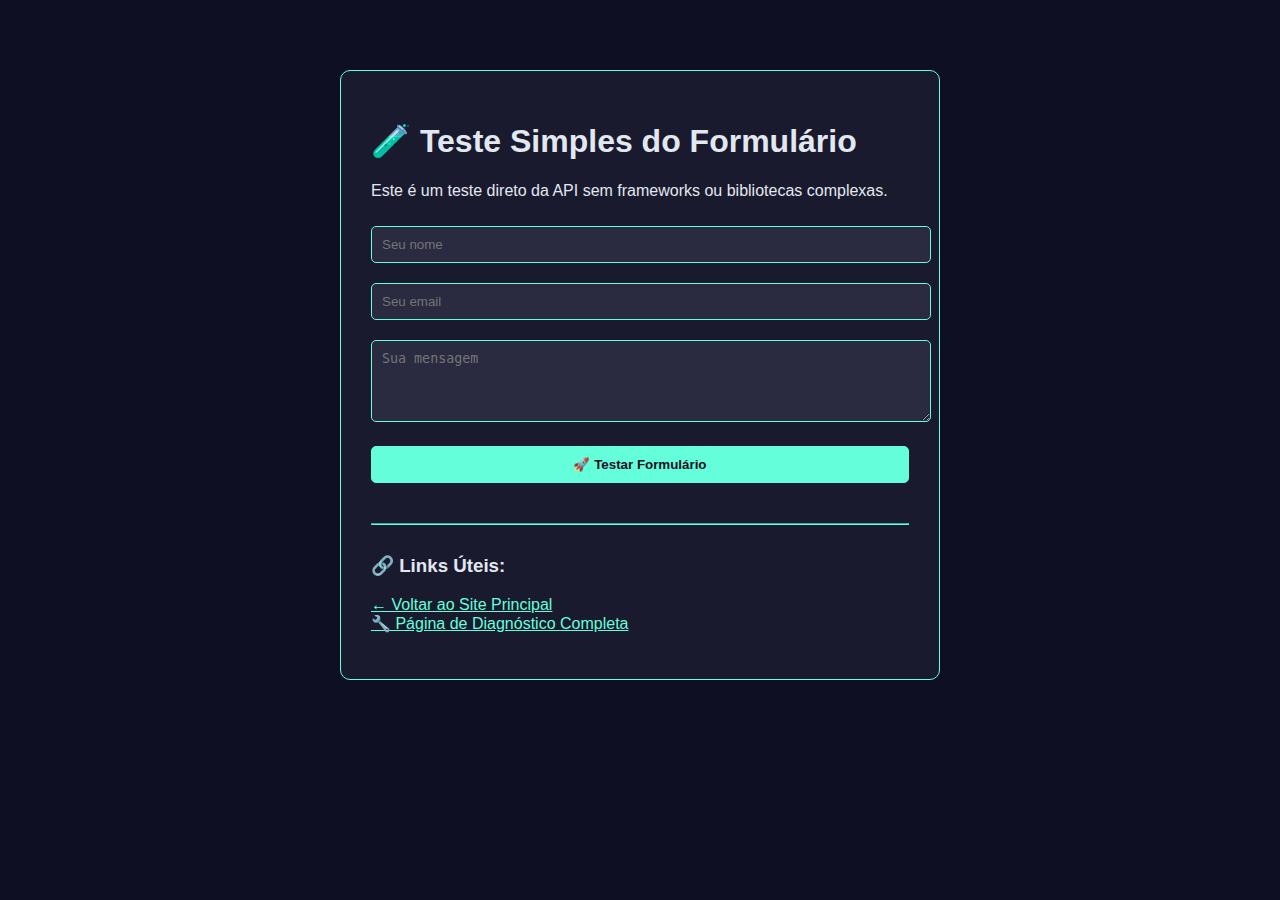
<file: teste-simples.html>
<!DOCTYPE html>
<html lang="pt-BR">
<head>
    <meta charset="UTF-8">
    <meta name="viewport" content="width=device-width, initial-scale=1.0">
    <title>🧪 Teste Simples - Formulário</title>
    <style>
        body {
            font-family: Arial, sans-serif;
            max-width: 600px;
            margin: 50px auto;
            padding: 20px;
            background: #0f0f23;
            color: #e2e8f0;
        }
        .container {
            background: #1a1a2e;
            padding: 30px;
            border-radius: 10px;
            border: 1px solid #64ffda;
        }
        input, textarea, button {
            width: 100%;
            padding: 10px;
            margin: 10px 0;
            border: 1px solid #64ffda;
            background: #2a2a40;
            color: #e2e8f0;
            border-radius: 5px;
        }
        button {
            background: #64ffda;
            color: #0f0f23;
            cursor: pointer;
            font-weight: bold;
        }
        button:hover { background: #52cfc2; }
        button:disabled { opacity: 0.6; cursor: not-allowed; }
        .result {
            margin-top: 20px;
            padding: 15px;
            border-radius: 5px;
            font-family: monospace;
        }
        .success { background: rgba(76, 175, 80, 0.2); border: 1px solid #4caf50; }
        .error { background: rgba(244, 67, 54, 0.2); border: 1px solid #f44336; }
    </style>
</head>
<body>
    <div class="container">
        <h1>🧪 Teste Simples do Formulário</h1>
        <p>Este é um teste direto da API sem frameworks ou bibliotecas complexas.</p>
        
        <form id="testForm">
            <input type="text" id="name" placeholder="Seu nome" required>
            <input type="email" id="email" placeholder="Seu email" required>
            <textarea id="message" rows="4" placeholder="Sua mensagem" required></textarea>
            <button type="submit" id="submitBtn">🚀 Testar Formulário</button>
        </form>
        
        <div id="result"></div>
        
        <hr style="margin: 30px 0; border-color: #64ffda;">
        
        <h3>🔗 Links Úteis:</h3>
        <p>
            <a href="/" style="color: #64ffda;">← Voltar ao Site Principal</a><br>
            <a href="/diagnostico.html" style="color: #64ffda;">🔧 Página de Diagnóstico Completa</a>
        </p>
    </div>

    <script>
        const ENDPOINTS = [
            'https://arthurlandingapi.duckdns.org/api/contact',
            'https://18.228.193.155/api/contact'
        ];

        document.getElementById('testForm').addEventListener('submit', async (e) => {
            e.preventDefault();
            
            const button = document.getElementById('submitBtn');
            const result = document.getElementById('result');
            const originalText = button.textContent;
            
            // Get form data
            const data = {
                name: document.getElementById('name').value,
                email: document.getElementById('email').value,
                message: document.getElementById('message').value
            };
            
            button.disabled = true;
            button.textContent = '🔄 Testando...';
            result.innerHTML = '';
            
            let success = false;
            
            // Try each endpoint
            for (let i = 0; i < ENDPOINTS.length; i++) {
                const endpoint = ENDPOINTS[i];
                const endpointName = i === 0 ? 'DuckDNS + Let\'s Encrypt' : 'Direct IP + Self-signed';
                
                try {
                    console.log(`Trying ${endpointName}: ${endpoint}`);
                    
                    const response = await fetch(endpoint, {
                        method: 'POST',
                        headers: {
                            'Content-Type': 'application/json'
                        },
                        body: JSON.stringify(data)
                    });
                    
                    const responseData = await response.json();
                    
                    if (response.ok) {
                        result.innerHTML = `
                            <div class="result success">
                                <strong>✅ SUCESSO!</strong><br>
                                <strong>Endpoint:</strong> ${endpointName}<br>
                                <strong>URL:</strong> ${endpoint}<br>
                                <strong>Status:</strong> ${response.status}<br>
                                <strong>Resposta:</strong> ${responseData.message || 'OK'}<br>
                                <strong>Message ID:</strong> ${responseData.messageId || 'N/A'}
                            </div>
                        `;
                        success = true;
                        break;
                    } else {
                        console.warn(`${endpointName} failed with status ${response.status}`);
                    }
                    
                } catch (error) {
                    console.error(`${endpointName} failed:`, error.message);
                    
                    if (i === ENDPOINTS.length - 1 && !success) {
                        // Last endpoint failed, show error
                        result.innerHTML = `
                            <div class="result error">
                                <strong>❌ TODOS OS ENDPOINTS FALHARAM</strong><br>
                                <strong>Último erro:</strong> ${error.message}<br>
                                <strong>Possíveis causas:</strong><br>
                                • Firewall/antivírus bloqueando conexões<br>
                                • Rede corporativa com restrições<br>
                                • Problemas temporários de conectividade<br><br>
                                <strong>Sugestões:</strong><br>
                                • Tente em outra rede (4G/WiFi diferente)<br>
                                • Desative temporariamente antivírus<br>
                                • Teste em outro navegador<br>
                                • Use a <a href="/diagnostico.html" style="color: #64ffda;">página de diagnóstico completa</a>
                            </div>
                        `;
                    }
                }
            }
            
            button.disabled = false;
            button.textContent = originalText;
        });
    </script>
</body>
</html>
</file>
